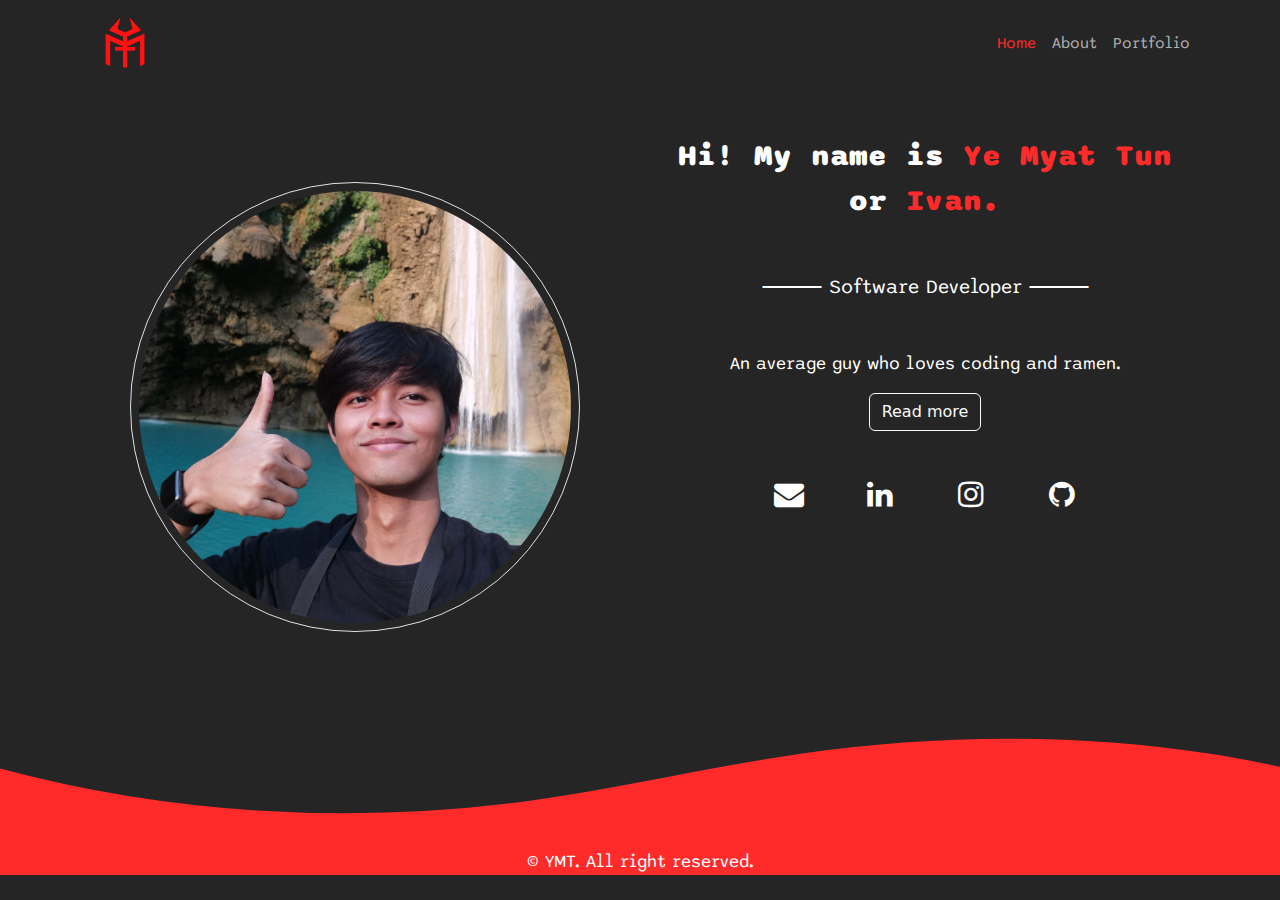
<file: index.html>
<!doctype html>
<html lang="en">

<head>
    <meta charset="UTF-8">
    <meta http-equiv="X-UA-Compatible" content="IE=edge">
    <meta name="viewport" content="width=device-width, initial-scale=1.0">
    <title>YMT</title>
    <link rel="icon" href="assets/tab-ymt.jpg">

    <!-- internet files -->
    <script src="https://cdn.jsdelivr.net/npm/bootstrap@5.2.3/dist/js/bootstrap.bundle.min.js"
        integrity="sha384-kenU1KFdBIe4zVF0s0G1M5b4hcpxyD9F7jL+jjXkk+Q2h455rYXK/7HAuoJl+0I4"
        crossorigin="anonymous"></script>
    <link rel="stylesheet" href="https://cdnjs.cloudflare.com/ajax/libs/font-awesome/4.7.0/css/font-awesome.min.css">
    <link rel="stylesheet" href="https://cdnjs.cloudflare.com/ajax/libs/animate.css/4.1.1/animate.min.css" />

    <!-- custom files -->
    <link rel="stylesheet" href="css/boostrap.css">
    <link rel="stylesheet" href="css/custom.css">
    <link rel="stylesheet" href="css/backgroundAnim.css">
    <script src="js/script.js"></script>

</head>

<body class="homePageBody animate__animated animate__zoomIn">
    <nav class="navbar navbar-expand-lg navbar-dark">
        <div class="container">
            <table>
                <tr>
                    <td>
                        <a class="navbar-brand" href="index.html">
                            <img src="assets/ymt.png" class="logo">
                        </a>
                    </td>
                    <td>
                        <button class="navbar-toggler" type="button" data-bs-toggle="collapse"
                            data-bs-target="#navbarSupportedContent" aria-controls="navbarSupportedContent"
                            aria-expanded="false" aria-label="Toggle navigation">
                            <span class="navbar-toggler-icon"></span>
                        </button>
                    </td>
                </tr>
            </table>
            <div class="collapse navbar-collapse justify-content-end" id="navbarSupportedContent">
                <ul class="navbar-nav me-auto mb-2 mb-lg-0 ml-auto">
                    <li class="nav-item text-center">
                        <a class="nav-link nav-link-active" aria-current="page" href="index.html">Home</a>
                    </li>
                    <li class="nav-item text-center">
                        <a class="nav-link" aria-current="page" href="about.html">About</a>
                    </li>
                    <li class="nav-item text-center">
                        <a class="nav-link" aria-current="page" href="portfolio.html">Portfolio</a>
                    </li>
                </ul>
            </div>
        </div>
    </nav>
    <!-- header -->
    <header>
        <div class="container text-center my-5 ">
            <div class="row align-items-start">
                <div class="col-12 col-lg-6 my-5">
                    <img src="assets/ymt_at_dattaw_gyaint.png" class="img-fluid myImg border p-2">
                </div>
                <div class="col-12 col-lg-6 ">
                    <p class="introText">Hi! My name is <span class="redText glow"> Ye Myat Tun </span> or <span
                            class="redText glow"> Ivan. </span></p>
                    <p class="myRole my-5">⸻ Software Developer ⸻</p>
                    <p class="defaultText">An average guy who loves coding and ramen.</p>
                    <span id="dots"></span>
                    <span id="more">
                        <p class="defaultText"> I am a motivated and hard-working individual with decent skills and
                            experience in software
                            development. My ambition is to explore different software technologies and share my
                            knowledge
                            with others.</p>
                        <p class="defaultText"><span class="redText">Fun fact about me: </span> I enjoy playing rubick
                            cube
                            and tetris.</p>
                    </span>
                    <button onclick="myFunction()" id="myBtn" class="btn btn-outline-light">Read more</button>
                    <div class="container my-5">
                        <div class="row my-3 d-flex justify-content-center">
                            <div class="col-2"><a href="mailto:[ymt.yemyattun@gmail.com]" class="fa fa-envelope"
                                    style="font-size:30px;color:white;text-decoration: none;"></a></div>
                            <div class="col-2"><a href="https://www.linkedin.com/in/ye-myat-tun-874a51233/"
                                    class="fa fa-linkedin"
                                    style="font-size:30px;color:white;text-decoration: none;"></a></div>
                            <div class="col-2"><a href="https://www.instagram.com/ymt.yamete/" class="fa fa-instagram"
                                    style="font-size:30px;color:white;text-decoration: none;"></a></div>
                            <div class="col-2"><a href="https://github.com/YMT-Yamete" class="fa fa-github"
                                    style="font-size:30px;color:white;text-decoration: none;"></a></div>
                        </div>
                    </div>
                </div>
            </div>
    </header>
    <footer>
        <br>
        <p class="defaultText mt-5 pt-5 text-center">© YMT. All right reserved.</p>
        <!-- from https://www.shapedivider.app/ -->
        <div class="custom-shape-divider-bottom-1670485477">
            <svg data-name="Layer 1" xmlns="http://www.w3.org/2000/svg" viewBox="0 0 1200 120"
                preserveAspectRatio="none">
                <path
                    d="M985.66,92.83C906.67,72,823.78,31,743.84,14.19c-82.26-17.34-168.06-16.33-250.45.39-57.84,11.73-114,31.07-172,41.86A600.21,600.21,0,0,1,0,27.35V120H1200V95.8C1132.19,118.92,1055.71,111.31,985.66,92.83Z"
                    class="shape-fill"></path>
            </svg>
        </div>
    </footer>
    <div class="area">
        <ul class="circles">
            <li></li>
            <li></li>
            <li></li>
            <li></li>
            <li></li>
            <li></li>
            <li></li>
            <li></li>
            <li></li>
            <li></li>
        </ul>
    </div>
</body>

</html>
</file>
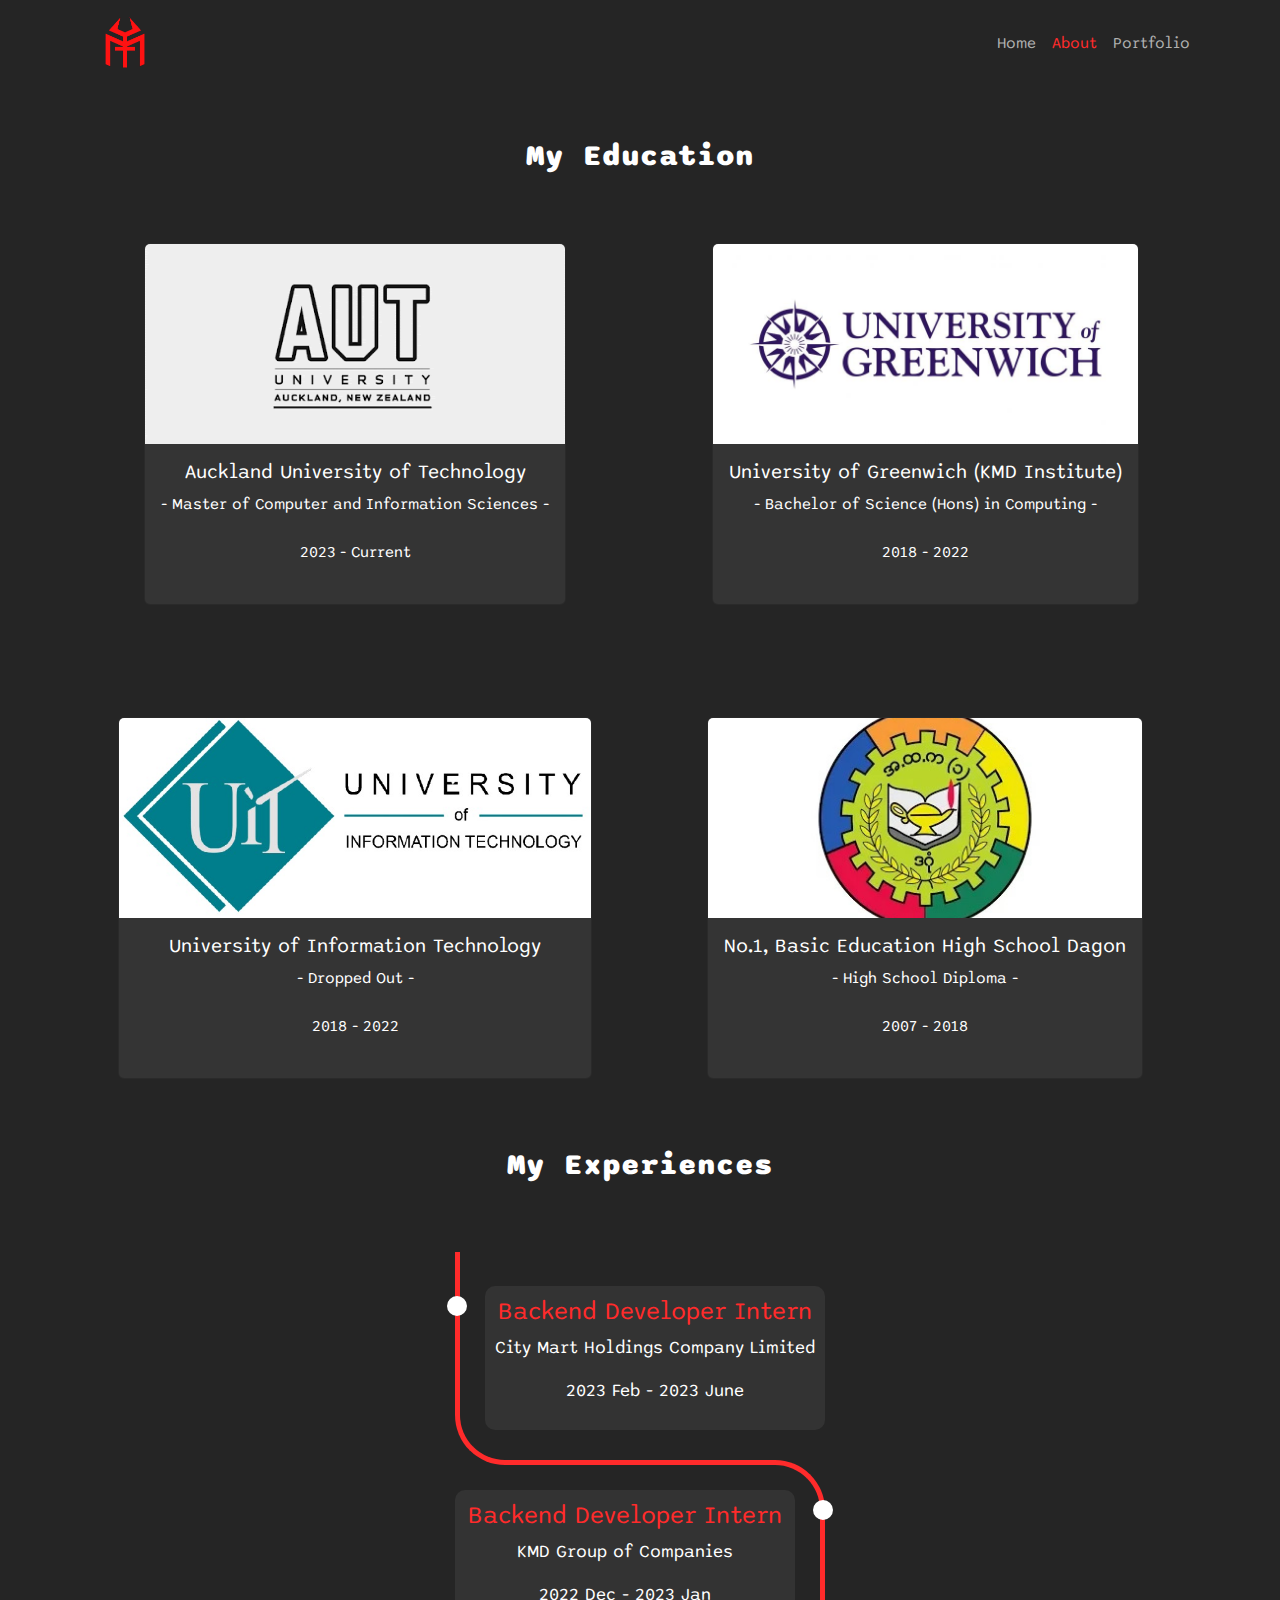
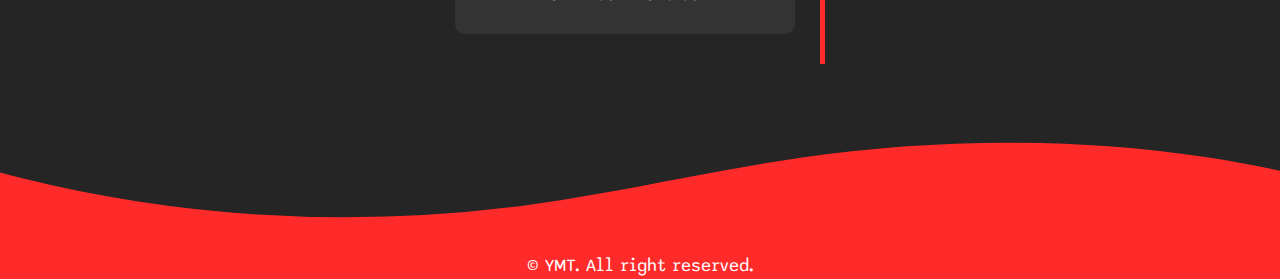
<file: about.html>
<!doctype html>
<html lang="en">

<head>
    <meta charset="UTF-8">
    <meta http-equiv="X-UA-Compatible" content="IE=edge">
    <meta name="viewport" content="width=device-width, initial-scale=1.0">
    <title>YMT</title>
    <link rel="icon" href="assets/tab-ymt.jpg">

    <!-- internet files -->
    <script src="https://cdn.jsdelivr.net/npm/bootstrap@5.2.3/dist/js/bootstrap.bundle.min.js"
        integrity="sha384-kenU1KFdBIe4zVF0s0G1M5b4hcpxyD9F7jL+jjXkk+Q2h455rYXK/7HAuoJl+0I4"
        crossorigin="anonymous"></script>
    <link rel="stylesheet" href="https://cdnjs.cloudflare.com/ajax/libs/font-awesome/4.7.0/css/font-awesome.min.css">
    <link rel="stylesheet" href="https://cdnjs.cloudflare.com/ajax/libs/animate.css/4.1.1/animate.min.css" />

    <!-- custom files -->
    <link rel="stylesheet" href="css/boostrap.css">
    <link rel="stylesheet" href="css/custom.css">
    <link rel="stylesheet" href="css/experienceTimeline.css">
    <link rel="stylesheet" href="css/backgroundAnim.css">
    <script src="js/script.js"></script>

</head>

<body class="animate__animated animate__zoomIn">
    <nav class="navbar navbar-expand-lg navbar-dark ">
        <div class="container">
            <table>
                <tr>
                    <td>
                        <a class="navbar-brand" href="index.html">
                            <img src="assets/ymt.png" class="logo">
                        </a>
                    </td>
                    <td>
                        <button class="navbar-toggler" type="button" data-bs-toggle="collapse"
                            data-bs-target="#navbarSupportedContent" aria-controls="navbarSupportedContent"
                            aria-expanded="false" aria-label="Toggle navigation">
                            <span class="navbar-toggler-icon"></span>
                        </button>
                    </td>
                </tr>
            </table>
            <div class="collapse navbar-collapse justify-content-end" id="navbarSupportedContent">
                <ul class="navbar-nav me-auto mb-2 mb-lg-0 ml-auto">
                    <li class="nav-item text-center">
                        <a class="nav-link" aria-current="page" href="index.html">Home</a>
                    </li>
                    <li class="nav-item text-center">
                        <a class="nav-link nav-link-active" aria-current="page" href="about.html">About</a>
                    </li>
                    <li class="nav-item text-center">
                        <a class="nav-link" aria-current="page" href="portfolio.html">Portfolio</a>
                    </li>
                </ul>
            </div>
        </div>
    </nav>
    <!-- header -->
    <div>
        <div class="container text-center my-5 ">
            <div class="row align-items-start">
                <p class="sectionHeader">My Education</p>
                <div class="container">
                    <div class="row">
                        <div class="col-lg-6 mb-3 d-flex align-items-stretch justify-content-center p-5">
                            <div class="card">
                                <a href="https://www.aut.ac.nz/" target="_blank">
                                    <img src="assets/education/aut_logo.jpg" class="card-img-top cardImg" alt="Card Image">
                                </a>
                                <div class="card-body d-flex flex-column">
                                    <h5 class="card-title">Auckland University of Technology</h5>
                                    <p class="card-text mb-4">- Master of Computer and Information Sciences -</p>
                                    <p class="card-text mb-4">2023 - Current</p>
                                </div>
                            </div>
                        </div>
                        <div class="col-lg-6 mb-3 d-flex align-items-stretch justify-content-center p-5">
                            <div class="card">
                                <a href="https://www.gre.ac.uk/" target="_blank">
                                    <img src="assets/education/uog_logo.png" class="card-img-top cardImg" alt="Card Image">
                                </a>
                                <div class="card-body d-flex flex-column">
                                    <h5 class="card-title">University of Greenwich (KMD Institute)</h5>
                                    <p class="card-text mb-4">- Bachelor of Science (Hons) in Computing -</p>
                                    <p class="card-text mb-4">2018 - 2022</p>
                                </div>
                            </div>
                        </div>
                        <div class="col-lg-6 mb-3 d-flex align-items-stretch justify-content-center p-5">
                            <div class="card">
                                <a href="https://www.uit.edu.mm/" target="_blank">
                                    <img src="assets/education/uit_logo.jpg" class="card-img-top cardImg" alt="Card Image">
                                </a>
                                <div class="card-body d-flex flex-column">
                                    <h5 class="card-title">University of Information Technology</h5>
                                    <p class="card-text mb-4">- Dropped Out -</p>
                                    <p class="card-text mb-4">2018 - 2022</p>
                                </div>
                            </div>
                        </div>
                        <div class="col-lg-6 mb-3 d-flex align-items-stretch justify-content-center p-5">
                            <div class="card">
                                <a href="https://en.wikipedia.org/wiki/Basic_Education_High_School_No._1_Dagon" target="_blank">
                                    <img src="assets/education/dagon1_logo.jpg" class="card-img-top cardImg" alt="Card Image">
                                </a>
                                <div class="card-body d-flex flex-column">
                                    <h5 class="card-title">No.1, Basic Education High School Dagon</h5>
                                    <p class="card-text mb-4">- High School Diploma -</p>
                                    <p class="card-text mb-4">2007 - 2018</p>
                                </div>
                            </div>
                        </div>
                    </div>
                </div>
            </div>
            <div class="container">
                <p class="sectionHeader">My Experiences</p>
                <div class="timeline d-flex justify-content-center my-5">
                    <div class="outer">
                        <div class="cardTimeline">
                            <div class="info">
                                <h3 class="title text-center defaultText expTitle">Backend Developer Intern</h3>
                                <p class="defaultText">City Mart Holdings Company Limited</p>
                                <p class="defaultText">2023 Feb - 2023 June</p>
                            </div>
                        </div>
                        <div class="cardTimeline">
                            <div class="info">
                                <h3 class="title text-center defaultText expTitle">Backend Developer Intern</h3>
                                <p class="defaultText">KMD Group of Companies</p>
                                <p class="defaultText">2022 Dec - 2023 Jan</p>
                            </div>
                        </div>
                    </div>
                </div>
            </div>
        </div>
    </div>
    <footer>
        <br>
        <p class="defaultText mt-5 pt-5 text-center">© YMT. All right reserved.</p>
        <div class="custom-shape-divider-bottom-1670485477">
            <svg data-name="Layer 1" xmlns="http://www.w3.org/2000/svg" viewBox="0 0 1200 120"
                preserveAspectRatio="none">
                <path
                    d="M985.66,92.83C906.67,72,823.78,31,743.84,14.19c-82.26-17.34-168.06-16.33-250.45.39-57.84,11.73-114,31.07-172,41.86A600.21,600.21,0,0,1,0,27.35V120H1200V95.8C1132.19,118.92,1055.71,111.31,985.66,92.83Z"
                    class="shape-fill"></path>
            </svg>
        </div>
    </footer>
    <div class="area">
        <ul class="circles">
            <li></li>
            <li></li>
            <li></li>
            <li></li>
            <li></li>
            <li></li>
            <li></li>
            <li></li>
            <li></li>
            <li></li>
        </ul>
    </div>
</body>

</html>
</file>
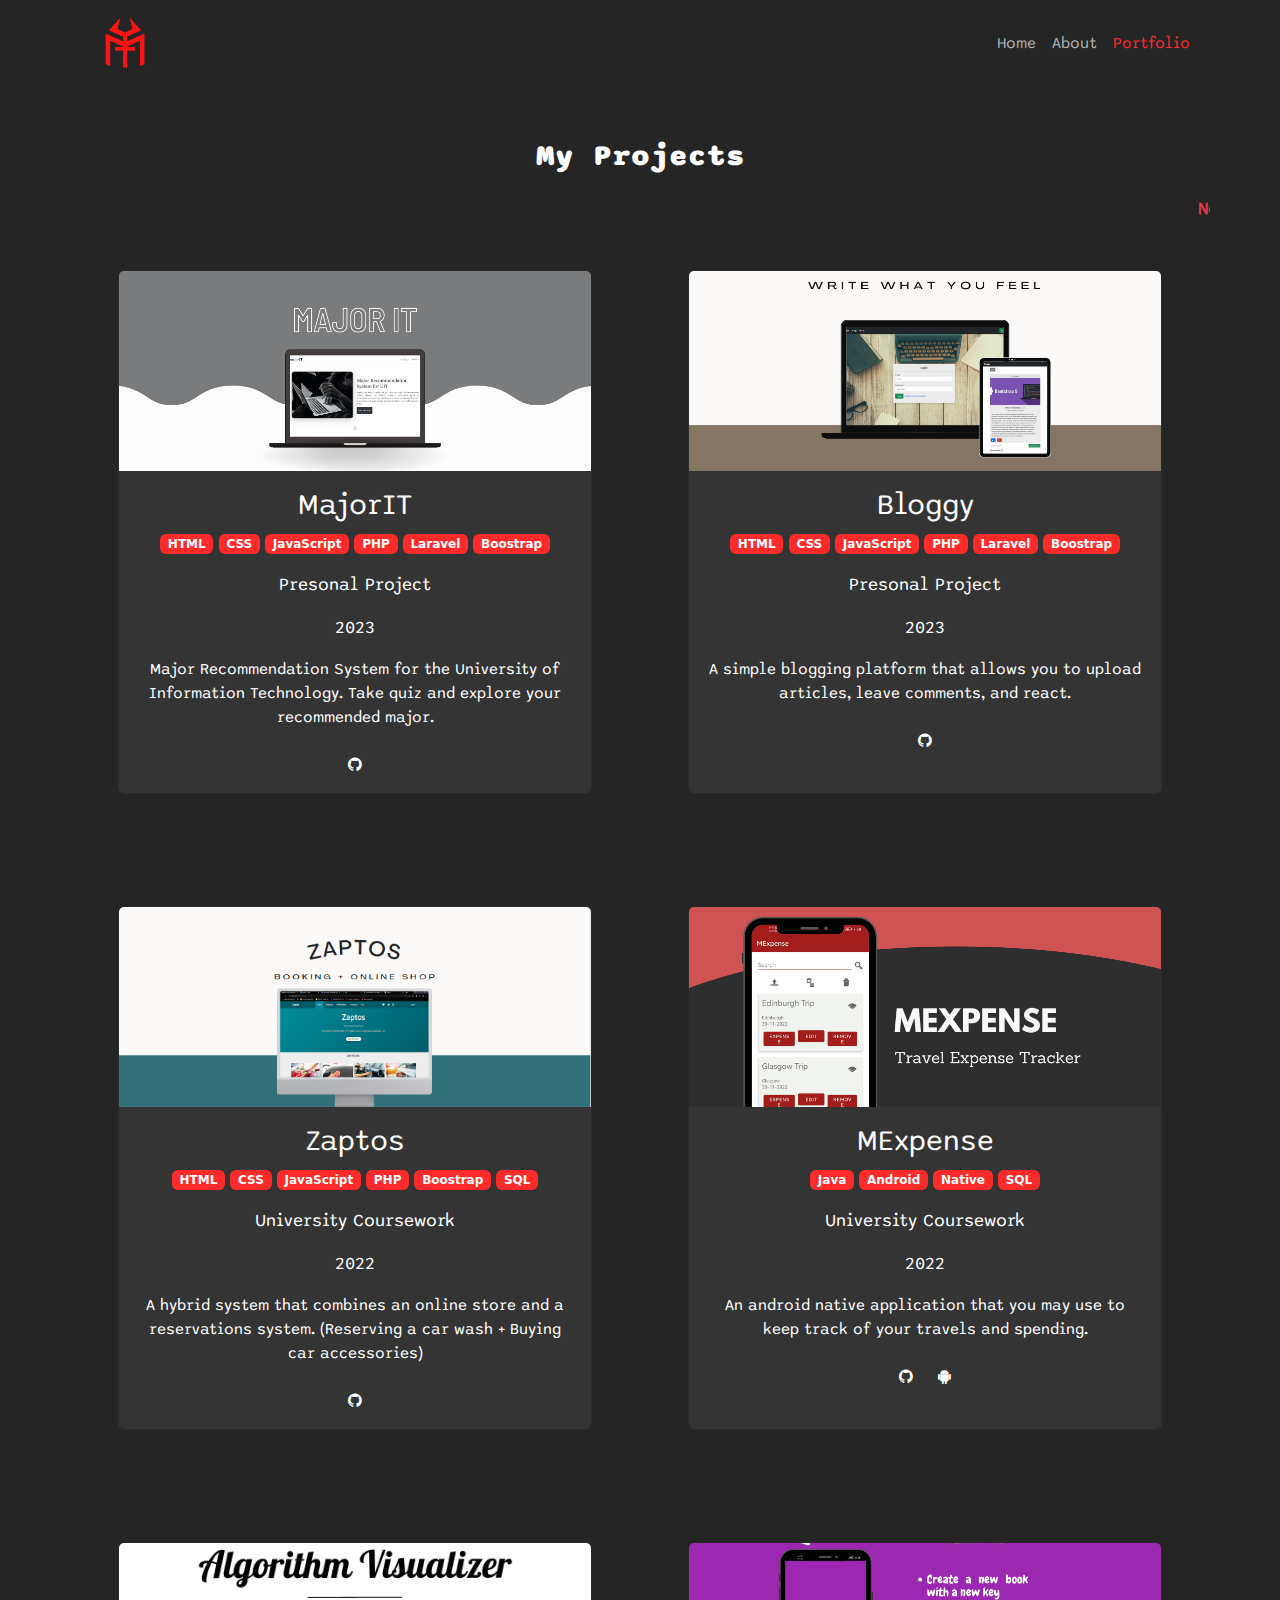
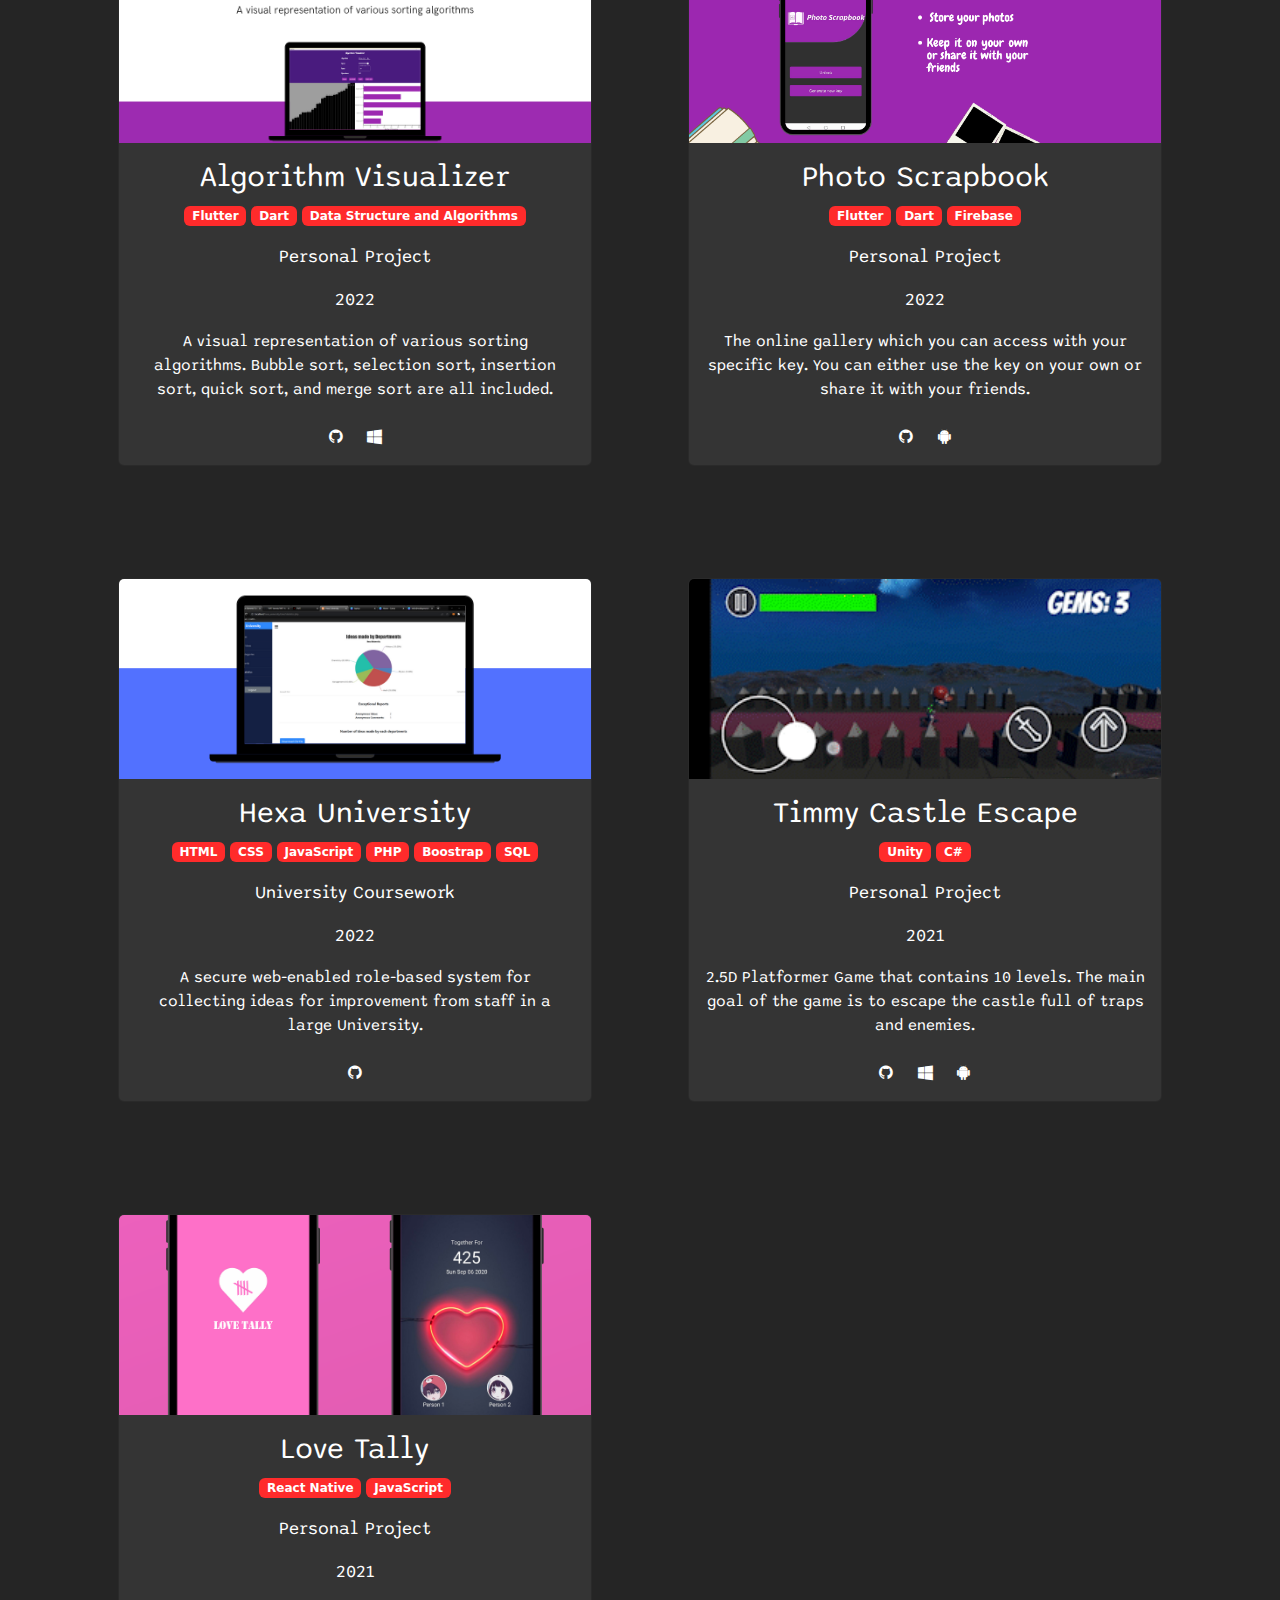
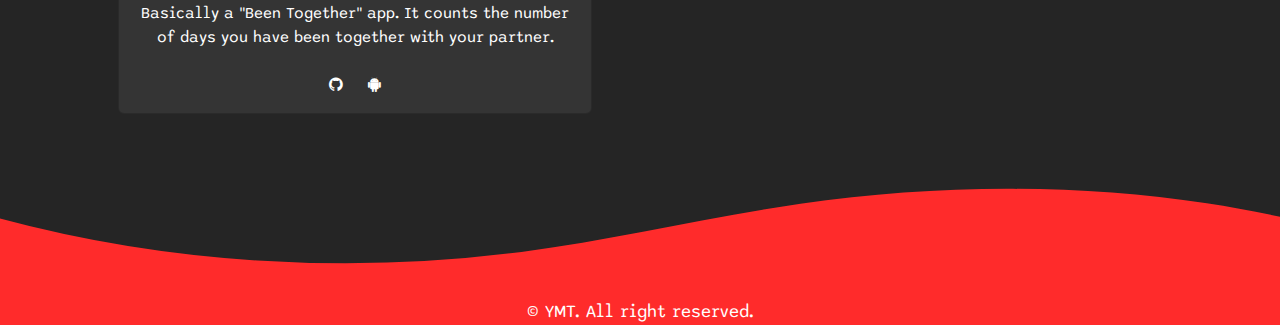
<file: portfolio.html>
<!doctype html>
<html lang="en">

<head>
    <meta charset="UTF-8">
    <meta http-equiv="X-UA-Compatible" content="IE=edge">
    <meta name="viewport" content="width=device-width, initial-scale=1.0">
    <title>YMT</title>
    <link rel="icon" href="assets/tab-ymt.jpg">

    <!-- internet files -->
    <script src="https://cdn.jsdelivr.net/npm/bootstrap@5.2.3/dist/js/bootstrap.bundle.min.js"
        integrity="sha384-kenU1KFdBIe4zVF0s0G1M5b4hcpxyD9F7jL+jjXkk+Q2h455rYXK/7HAuoJl+0I4"
        crossorigin="anonymous"></script>
    <link rel="stylesheet" href="https://cdnjs.cloudflare.com/ajax/libs/font-awesome/4.7.0/css/font-awesome.min.css">
    <link rel="stylesheet" href="https://cdnjs.cloudflare.com/ajax/libs/animate.css/4.1.1/animate.min.css" />

    <!-- custom files -->
    <link rel="stylesheet" href="css/boostrap.css">
    <link rel="stylesheet" href="css/custom.css">
    <link rel="stylesheet" href="css/backgroundAnim.css">
    <script src="js/script.js"></script>

</head>

<body class="animate__animated animate__zoomIn">
    <nav class="navbar navbar-expand-lg navbar-dark ">
        <div class="container">
            <table>
                <tr>
                    <td>
                        <a class="navbar-brand" href="index.html">
                            <img src="assets/ymt.png" class="logo">
                        </a>
                    </td>
                    <td>
                        <button class="navbar-toggler" type="button" data-bs-toggle="collapse"
                            data-bs-target="#navbarSupportedContent" aria-controls="navbarSupportedContent"
                            aria-expanded="false" aria-label="Toggle navigation">
                            <span class="navbar-toggler-icon"></span>
                        </button>
                    </td>
                </tr>
            </table>
            <div class="collapse navbar-collapse justify-content-end" id="navbarSupportedContent">
                <ul class="navbar-nav me-auto mb-2 mb-lg-0 ml-auto">
                    <li class="nav-item text-center">
                        <a class="nav-link" aria-current="page" href="index.html">Home</a>
                    </li>
                    <li class="nav-item text-center">
                        <a class="nav-link" aria-current="page" href="about.html">About</a>
                    </li>
                    <li class="nav-item text-center">
                        <a class="nav-link nav-link-active" aria-current="page" href="portfolio.html">Portfolio</a>
                    </li>
                </ul>
            </div>
        </div>
    </nav>

    <div>
        <div class="container text-center my-5 ">
            <div class="row align-items-start">
                <p class="sectionHeader">My Projects</p>
                <p class="defaultText text-danger marquee"><span><b>Note to Visitors:</b> This portfolio isn’t fully up-to-date. I’ve been working on more complex personal projects and work-related tasks that I can’t share here. More updates will be coming soon!</span></p>
                <div class="container text-center">
                    <div class="row ">
                        <!-- copy paste from here for new project -->
                        <div class="col-lg-6 mb-3 d-flex align-items-stretch p-5  justify-content-center">
                            <div class="card">
                                <img src="assets/projects/majorIT.png" class="card-img-top cardImg" alt="Card Image">
                                <div class="card-body d-flex flex-column">
                                    <h5 class="card-title sectionHeader">MajorIT</h5>
                                    <p>
                                        <span class="badge text-bg-mytheme">HTML</span>
                                        <span class="badge text-bg-mytheme">CSS</span>
                                        <span class="badge text-bg-mytheme">JavaScript</span>
                                        <span class="badge text-bg-mytheme">PHP</span>
                                        <span class="badge text-bg-mytheme">Laravel</span>
                                        <span class="badge text-bg-mytheme">Boostrap</span>
                                    </p>
                                    <p class="defaultText">Presonal Project</p>
                                    <p class="defaultText">2023</p>
                                    <p class="card-text mb-4">Major Recommendation System for the University of
                                        Information Technology. Take quiz and explore your recommended major.</p>
                                    <div class="row d-flex justify-content-center">
                                        <div class="col-1">
                                            <a href="https://github.com/YMT-Yamete/MajorIT">
                                                <i class="fa fa-github projectLink" aria-hidden="true"></i>
                                            </a>
                                        </div>
                                    </div>
                                </div>
                            </div>
                        </div>
                        <!-- copy paste from here for new project -->
                        <div class="col-lg-6 mb-3 d-flex align-items-stretch p-5  justify-content-center">
                            <div class="card">
                                <img src="assets/projects/Bloggy.png" class="card-img-top cardImg" alt="Card Image">
                                <div class="card-body d-flex flex-column">
                                    <h5 class="card-title sectionHeader">Bloggy</h5>
                                    <p>
                                        <span class="badge text-bg-mytheme">HTML</span>
                                        <span class="badge text-bg-mytheme">CSS</span>
                                        <span class="badge text-bg-mytheme">JavaScript</span>
                                        <span class="badge text-bg-mytheme">PHP</span>
                                        <span class="badge text-bg-mytheme">Laravel</span>
                                        <span class="badge text-bg-mytheme">Boostrap</span>
                                    </p>
                                    <p class="defaultText">Presonal Project</p>
                                    <p class="defaultText">2023</p>
                                    <p class="card-text mb-4">A simple blogging platform that allows you to upload
                                        articles, leave comments, and react.</p>
                                    <div class="row d-flex justify-content-center">
                                        <div class="col-1">
                                            <a href="https://github.com/YMT-Yamete/Bloggy">
                                                <i class="fa fa-github projectLink" aria-hidden="true"></i>
                                            </a>
                                        </div>
                                    </div>
                                </div>
                            </div>
                        </div>
                        <!-- copy paste from here for new project -->
                        <div class="col-lg-6 mb-3 d-flex align-items-stretch p-5  justify-content-center">
                            <div class="card">
                                <img src="assets/projects/Zaptos.png" class="card-img-top cardImg" alt="Card Image">
                                <div class="card-body d-flex flex-column">
                                    <h5 class="card-title sectionHeader">Zaptos</h5>
                                    <p>
                                        <span class="badge text-bg-mytheme">HTML</span>
                                        <span class="badge text-bg-mytheme">CSS</span>
                                        <span class="badge text-bg-mytheme">JavaScript</span>
                                        <span class="badge text-bg-mytheme">PHP</span>
                                        <span class="badge text-bg-mytheme">Boostrap</span>
                                        <span class="badge text-bg-mytheme">SQL</span>
                                    </p>
                                    <p class="defaultText">University Coursework</p>
                                    <p class="defaultText">2022</p>
                                    <p class="card-text mb-4">A hybrid system that combines an online store and a
                                        reservations system. (Reserving a car wash + Buying car accessories)</p>
                                    <div class="row d-flex justify-content-center">
                                        <div class="col-1">
                                            <a href="https://github.com/YMT-Yamete/Zaptos-Project">
                                                <i class="fa fa-github projectLink" aria-hidden="true"></i>
                                            </a>
                                        </div>
                                    </div>
                                </div>
                            </div>
                        </div>
                        <!-- copy paste from here for new project -->
                        <div class="col-lg-6 mb-3 d-flex align-items-stretch p-5  justify-content-center">
                            <div class="card">
                                <img src="assets/projects/MExpense.png" class="card-img-top cardImg" alt="Card Image">
                                <div class="card-body d-flex flex-column">
                                    <h5 class="card-title sectionHeader">MExpense</h5>
                                    <p>
                                        <span class="badge text-bg-mytheme">Java</span>
                                        <span class="badge text-bg-mytheme">Android</span>
                                        <span class="badge text-bg-mytheme">Native</span>
                                        <span class="badge text-bg-mytheme">SQL</span>
                                    </p>
                                    <p class="defaultText">University Coursework</p>
                                    <p class="defaultText">2022</p>
                                    <p class="card-text mb-4">An android native application that you may use to keep
                                        track of your travels and spending.</p>
                                    <div class="row d-flex justify-content-center">
                                        <div class="col-1">
                                            <a href="https://github.com/YMT-Yamete/M-Expense">
                                                <i class="fa fa-github projectLink" aria-hidden="true"></i>
                                            </a>
                                        </div>
                                        <div class="col-1">
                                            <a href="https://github.com/YMT-Yamete/M-Expense/releases">
                                                <i class="fa fa-android projectLink" aria-hidden="true"></i>
                                            </a>
                                        </div>
                                    </div>
                                </div>
                            </div>
                        </div>
                        <!-- copy paste from here for new project -->
                        <div class="col-lg-6 mb-3 d-flex align-items-stretch p-5  justify-content-center">
                            <div class="card">
                                <img src="assets/projects/Algorithm Visualizer.png" class="card-img-top cardImg"
                                    alt="Card Image">
                                <div class="card-body d-flex flex-column">
                                    <h5 class="card-title sectionHeader">Algorithm Visualizer</h5>
                                    <p>
                                        <span class="badge text-bg-mytheme">Flutter</span>
                                        <span class="badge text-bg-mytheme">Dart</span>
                                        <span class="badge text-bg-mytheme">Data Structure and Algorithms</span>
                                    </p>
                                    <p class="defaultText">Personal Project</p>
                                    <p class="defaultText">2022</p>
                                    <p class="card-text mb-4">A visual representation of various sorting algorithms.
                                        Bubble sort, selection sort, insertion sort, quick sort, and merge sort are all
                                        included.</p>
                                    <div class="row d-flex justify-content-center">
                                        <div class="col-1">
                                            <a href="https://github.com/YMT-Yamete/Algorithm-Visualizer">
                                                <i class="fa fa-github projectLink" aria-hidden="true"></i>
                                            </a>
                                        </div>
                                        <div class="col-1">
                                            <a href="https://github.com/YMT-Yamete/Algorithm-Visualizer/releases">
                                                <i class="fa fa-windows projectLink" aria-hidden="true"></i>
                                            </a>
                                        </div>
                                    </div>
                                </div>
                            </div>
                        </div>
                        <!-- copy paste from here for new project -->
                        <div class="col-lg-6 mb-3 d-flex align-items-stretch p-5  justify-content-center">
                            <div class="card">
                                <img src="assets/projects/Photo Scrapbook.png" class="card-img-top cardImg"
                                    alt="Card Image">
                                <div class="card-body d-flex flex-column">
                                    <h5 class="card-title sectionHeader">Photo Scrapbook</h5>
                                    <p>
                                        <span class="badge text-bg-mytheme">Flutter</span>
                                        <span class="badge text-bg-mytheme">Dart</span>
                                        <span class="badge text-bg-mytheme">Firebase</span>
                                    </p>
                                    <p class="defaultText">Personal Project</p>
                                    <p class="defaultText">2022</p>
                                    <p class="card-text mb-4">The online gallery which you can access with your specific
                                        key. You can either use the key on your own or share it with your friends.</p>
                                    <div class="row d-flex justify-content-center">
                                        <div class="col-1">
                                            <a href="https://github.com/YMT-Yamete/Photo-Scrapbook">
                                                <i class="fa fa-github projectLink" aria-hidden="true"></i>
                                            </a>
                                        </div>
                                        <div class="col-1">
                                            <a href="https://github.com/YMT-Yamete/Photo-Scrapbook/releases/tag/v1.0.0">
                                                <i class="fa fa-android projectLink" aria-hidden="true"></i>
                                            </a>
                                        </div>
                                    </div>
                                </div>
                            </div>
                        </div>
                        <!-- copy paste from here for new project -->
                        <div class="col-lg-6 mb-3 d-flex align-items-stretch p-5  justify-content-center">
                            <div class="card">
                                <img src="assets/projects/Hexa.png" class="card-img-top cardImg" alt="Card Image">
                                <div class="card-body d-flex flex-column">
                                    <h5 class="card-title sectionHeader">Hexa University</h5>
                                    <p>
                                        <span class="badge text-bg-mytheme">HTML</span>
                                        <span class="badge text-bg-mytheme">CSS</span>
                                        <span class="badge text-bg-mytheme">JavaScript</span>
                                        <span class="badge text-bg-mytheme">PHP</span>
                                        <span class="badge text-bg-mytheme">Boostrap</span>
                                        <span class="badge text-bg-mytheme">SQL</span>
                                    </p>
                                    <p class="defaultText">University Coursework</p>
                                    <p class="defaultText">2022</p>
                                    <p class="card-text mb-4">A secure web-enabled role-based system for collecting
                                        ideas for improvement from staff in a large University.</p>
                                    <div class="row d-flex justify-content-center">
                                        <div class="col-1">
                                            <a href="https://github.com/YMT-Yamete/Hexa-University">
                                                <i class="fa fa-github projectLink" aria-hidden="true"></i>
                                            </a>
                                        </div>
                                    </div>
                                </div>
                            </div>
                        </div>
                        <!-- copy paste from here for new project -->
                        <div class="col-lg-6 mb-3 d-flex align-items-stretch p-5  justify-content-center">
                            <div class="card">
                                <img src="assets/projects/Timmy.gif" class="card-img-top cardImg" alt="Card Image">
                                <div class="card-body d-flex flex-column">
                                    <h5 class="card-title sectionHeader">Timmy Castle Escape</h5>
                                    <p>
                                        <span class="badge text-bg-mytheme">Unity</span>
                                        <span class="badge text-bg-mytheme">C#</span>
                                    </p>
                                    <p class="defaultText">Personal Project</p>
                                    <p class="defaultText">2021</p>
                                    <p class="card-text mb-4">2.5D Platformer Game that contains 10 levels. The main
                                        goal of the game is to escape the castle full of traps and enemies.</p>
                                    <div class="row d-flex justify-content-center">
                                        <div class="col-1">
                                            <a href="https://github.com/YMT-Yamete/Timmy-Castle-Escape-Beta-Version">
                                                <i class="fa fa-github projectLink" aria-hidden="true"></i>
                                            </a>
                                        </div>
                                        <div class="col-1">
                                            <a href="https://ymt-indie-games-studio.itch.io/timmy-castle-escape">
                                                <i class="fa fa-windows projectLink" aria-hidden="true"></i>
                                            </a>
                                        </div>
                                        <div class="col-1">
                                            <a
                                                href="https://play.google.com/store/apps/details?id=com.YMTStudio.TimmyCastleEscape">
                                                <i class="fa fa-android projectLink" aria-hidden="true"></i>
                                            </a>
                                        </div>
                                    </div>
                                </div>
                            </div>
                        </div>
                        <div class="col-lg-6 mb-3 d-flex align-items-stretch p-5  justify-content-center">
                            <div class="card">
                                <img src="assets/projects/Love Tally.png" class="card-img-top cardImg" alt="Card Image">
                                <div class="card-body d-flex flex-column">
                                    <h5 class="card-title sectionHeader">Love Tally</h5>
                                    <p>
                                        <span class="badge text-bg-mytheme">React Native</span>
                                        <span class="badge text-bg-mytheme">JavaScript</span>
                                    </p>
                                    <p class="defaultText">Personal Project</p>
                                    <p class="defaultText">2021</p>
                                    <p class="card-text mb-4">Basically a "Been Together" app. It counts the number of
                                        days you have been together with your partner.</p>
                                    <div class="row d-flex justify-content-center">
                                        <div class="col-1">
                                            <a href="https://github.com/YMT-Yamete/Love-Tally">
                                                <i class="fa fa-github projectLink" aria-hidden="true"></i>
                                            </a>
                                        </div>
                                        <div class="col-1">
                                            <a href="https://play.google.com/store/apps/details?id=com.lovetally">
                                                <i class="fa fa-android projectLink" aria-hidden="true"></i>
                                            </a>
                                        </div>
                                    </div>
                                </div>
                            </div>
                        </div>
                    </div>
                </div>
            </div>
            <footer>
                <br>
                <p class="defaultText mt-5 pt-5 text-center">© YMT. All right reserved.</p>
                <div class="custom-shape-divider-bottom-1670485477">
                    <svg data-name="Layer 1" xmlns="http://www.w3.org/2000/svg" viewBox="0 0 1200 120"
                        preserveAspectRatio="none">
                        <path
                            d="M985.66,92.83C906.67,72,823.78,31,743.84,14.19c-82.26-17.34-168.06-16.33-250.45.39-57.84,11.73-114,31.07-172,41.86A600.21,600.21,0,0,1,0,27.35V120H1200V95.8C1132.19,118.92,1055.71,111.31,985.66,92.83Z"
                            class="shape-fill"></path>
                    </svg>
                </div>
            </footer>
            <div class="area">
                <ul class="circles">
                    <li></li>
                    <li></li>
                    <li></li>
                    <li></li>
                    <li></li>
                    <li></li>
                    <li></li>
                    <li></li>
                    <li></li>
                    <li></li>
                </ul>
            </div>
</body>

</html>
</file>
<file: css/custom.css>
@font-face {
  font-family: Sono-Bold;
  src: url(../fonts/Sono_Monospace-ExtraBold.ttf);
}

@font-face {
  font-family: Sono-Regular;
  src: url(../fonts/Sono-Regular.ttf);
}

html {
  height: 100%;
}

body {
  background: #252525;
  overflow-x: hidden;
  position: relative;
}

.logo {
  width: 25%;
}

.nav-link {
  color: #b0b0b0;
  font-family: Sono-Regular;
}

.nav-item > a:hover {
  color: #ff2b2b;
}

.nav-link-active {
  color: #ff2b2b;
}

.custom-toggler.navbar-toggler {
  border-color: lightgreen;
}

.myImg {
  border-color: #ff2b2b;
  border-radius: 100%;
  width: 50vh;
  height: 50vh;
  object-fit: cover;
}

.introText {
  font-family: Sono-Bold;
  color: white;
  font-size: 30px;
}

.sectionHeader {
  font-family: Sono-Bold;
  color: white;
  font-size: 30px;
}

.redText {
  color: #ff2b2b;
}

.myRole {
  font-family: Sono-Regular;
  font-size: 20px;
  color: white;
}

.defaultText {
  font-family: Sono-Regular;
  color: white;
  font-size: 18px;
}

#more {
  display: none;
  text-align: justify;
}

.copyRightText {
  margin-top: 100px;
}

.cardImg {
  height: 200px;
  object-fit: cover;
}

.card {
  background-color: #343434;
}

.card-title {
  color: white;
  font-family: Sono-Regular;
}

.card-text {
  color: white;
  font-family: Sono-Regular;
}

.text-bg-mytheme {
  background-color: #ff2b2b;
}

.projectLink {
  color: white;
}

.custom-shape-divider-bottom-1670485477 {
  z-index: -1;
  position: absolute;
  bottom: 0;
  left: 0;
  width: 100%;
  overflow: hidden;
  line-height: 0;
}

.custom-shape-divider-bottom-1670485477 svg {
  position: relative;
  display: block;
  width: calc(152% + 1.3px);
  height: 138px;
}

.custom-shape-divider-bottom-1670485477 .shape-fill {
  fill: #ff2b2b;
}

.glow {
  color: #ff2b2b;
  text-align: center;
  -webkit-animation: glow 1s ease-in-out infinite alternate;
  -moz-animation: glow 1s ease-in-out infinite alternate;
  animation: glow 1s ease-in-out infinite alternate;
}

/* moving text */
.marquee {
  margin: 0 auto;
  white-space: nowrap;
  overflow: hidden;
}

.marquee span {
  display: inline-block;
  padding-left: 100%;
  animation: marquee 30s linear infinite;
}

@keyframes marquee {
  0% {
    transform: translate(0, 0);
  }
  100% {
    transform: translate(-100%, 0);
  }
}

@-webkit-keyframes glow {
  from {
    text-shadow: 0 0 1px #fff, 0 0 2px #fff, 0 0 3px #808080, 0 0 4px #808080,
      0 0 5px #808080, 0 0 6px #808080, 0 0 7px #808080;
  }

  to {
    text-shadow: 0 0 1px #808080, 0 0 2px #808080, 0 0 3px #fff, 0 0 4px #fff,
      0 0 5px #fff, 0 0 6px #fff, 0 0 7px #fff;
  }
}

@media only screen and (min-width: 992px) {
  .navbar-nav {
    margin-left: 100%;
  }
}

@media only screen and (max-width: 992px) {
  .homePageBody {
    background: #252525;
  }
}
</file>
<file: css/backgroundAnim.css>
@import url('https://fonts.googleapis.com/css?family=Exo:400,700');



.area{
    background: -webkit-linear-gradient(to left, #8f94fb, #4e54c8);  
}

.circles{
    z-index: -2;
    position: absolute;
    top: 0;
    left: 0;
    width: 100%;
    height: 100%;
    overflow: hidden;
}

.circles li{
    position: absolute;
    display: block;
    list-style: none;
    width: 20px;
    height: 20px;
    background: rgba(255, 255, 255, 0.2);
    animation: animate 25s linear infinite;
    bottom: -150px;
    
}

.circles li:nth-child(1){
    left: 25%;
    width: 80px;
    height: 80px;
    animation-delay: 0s;
}


.circles li:nth-child(2){
    left: 10%;
    width: 20px;
    height: 20px;
    animation-delay: 2s;
    animation-duration: 12s;
}

.circles li:nth-child(3){
    left: 70%;
    width: 20px;
    height: 20px;
    animation-delay: 4s;
}

.circles li:nth-child(4){
    left: 40%;
    width: 60px;
    height: 60px;
    animation-delay: 0s;
    animation-duration: 18s;
}

.circles li:nth-child(5){
    left: 65%;
    width: 20px;
    height: 20px;
    animation-delay: 0s;
}

.circles li:nth-child(6){
    left: 75%;
    width: 110px;
    height: 110px;
    animation-delay: 3s;
}

.circles li:nth-child(7){
    left: 35%;
    width: 150px;
    height: 150px;
    animation-delay: 7s;
}

.circles li:nth-child(8){
    left: 50%;
    width: 25px;
    height: 25px;
    animation-delay: 15s;
    animation-duration: 45s;
}

.circles li:nth-child(9){
    left: 20%;
    width: 15px;
    height: 15px;
    animation-delay: 2s;
    animation-duration: 35s;
}

.circles li:nth-child(10){
    left: 85%;
    width: 150px;
    height: 150px;
    animation-delay: 0s;
    animation-duration: 11s;
}



@keyframes animate {
    0%{
        transform: translateY(0) rotate(0deg);
        opacity: 1;
        border-radius: 0;
    }

    100%{
        transform: translateY(-1000px) rotate(720deg);
        opacity: 0;
        border-radius: 50%;
    }
}
</file>
<file: css/experienceTimeline.css>
/* Timeline Container */
  .timeline {
    background: var(--primary-color);
    margin: 20px auto;
    padding: 20px;
  }
  
  /* Card container */
  .cardTimeline {
    position: relative;
    max-width: 400px;
  }
  
  /* setting padding based on even or odd */
  .cardTimeline:nth-child(odd) {
    padding: 30px 0 30px 30px;
  }
  .cardTimeline:nth-child(even) {
    padding: 30px 30px 30px 0;
  }
  /* Global ::before */
  .cardTimeline::before {
    content: "";
    position: absolute;
    width: 50%;
    border: solid #FF2B2B;
  }
  
  /* Setting the border of top, bottom, left */
  .cardTimeline:nth-child(odd)::before {
    left: 0px;
    top: -4.5px;
    bottom: -4.5px;
    border-width: 5px 0 5px 5px;
    border-radius: 50px 0 0 50px;
  }
  
  /* Setting the border of top, bottom, right */
  .cardTimeline:nth-child(even)::before {
    right: 0;
    top: 0;
    bottom: 0;
    border-width: 5px 5px 5px 0;
    border-radius: 0 50px 50px 0;
  }
  
  /* Removing the border if it is the first card */
  .cardTimeline:first-child::before {
    border-top: 0;
    border-top-left-radius: 0;
  }
  
  /* Removing the border if it is the last card  and it's odd */
  .cardTimeline:last-child:nth-child(odd)::before {
    border-bottom: 0;
    border-bottom-left-radius: 0;
  }
  
  /* Removing the border if it is the last card  and it's even */
  .cardTimeline:last-child:nth-child(even)::before {
    border-bottom: 0;
    border-bottom-right-radius: 0;
  }
  
  /* Information about the timeline */
  .info {
    display: flex;
    flex-direction: column;
    background: #333;
    color: gray;
    border-radius: 10px;
    padding: 10px;
  }
  
  /* Title of the card */
  .title {
    color: #FF2B2B;
    position: relative;
  }
  
  /* Timeline dot  */
  .title::before {
    content: "";
    position: absolute;
    width: 10px;
    height: 10px;
    background: white;
    border-radius: 999px;
    border: 10px solid white;
  }
  
  /* text right if the card is even  */
  .cardTimeline:nth-child(even) > .info > .title {
    text-align: right;
  }
  
  /* setting dot to the left if the card is odd */
  .cardTimeline:nth-child(odd) > .info > .title::before {
    left: -48px;
  }
  
  /* setting dot to the right if the card is odd */
  .cardTimeline:nth-child(even) > .info > .title::before {
    right: -48px;
  }

  .expTitle {
    font-size: 25px;
  }
</file>
